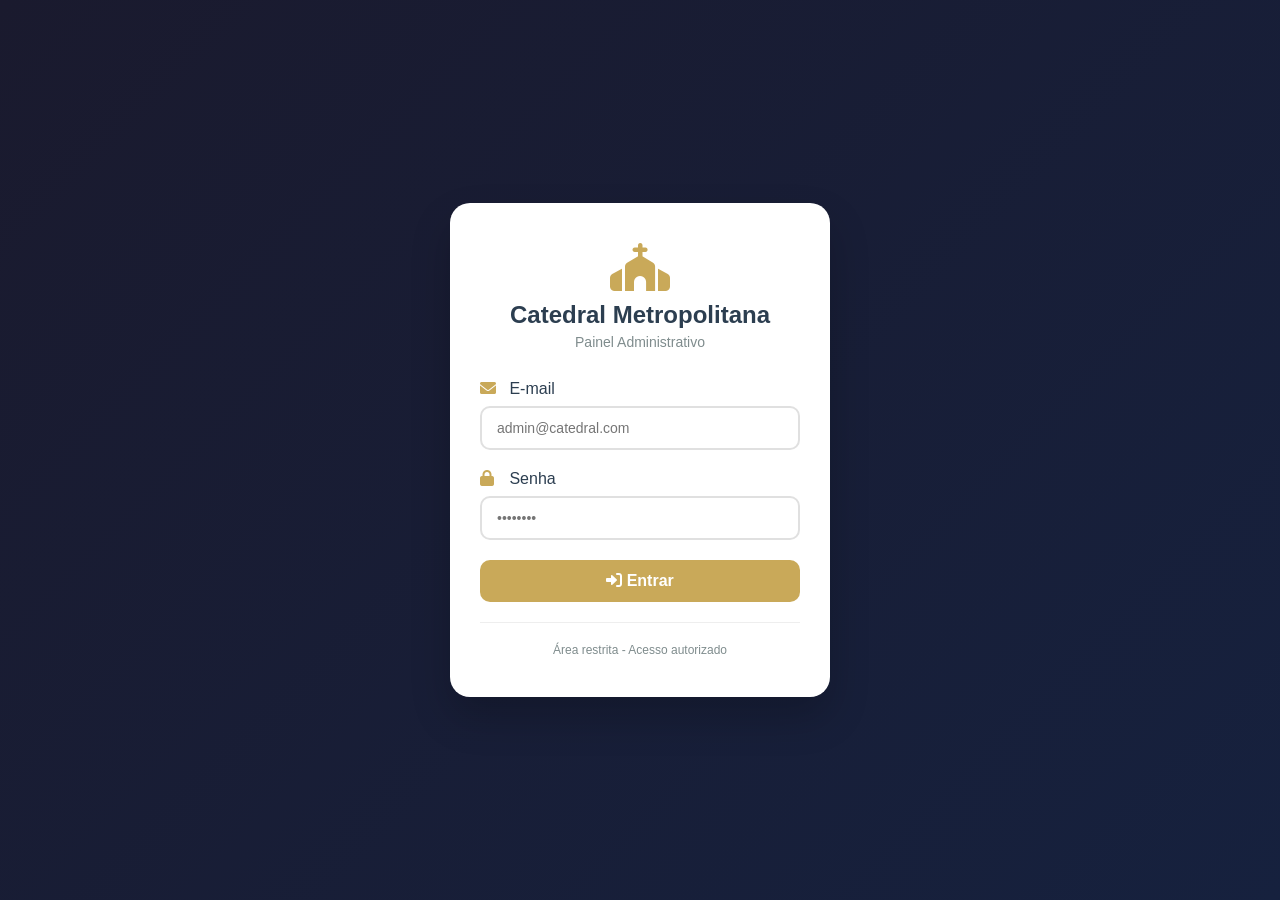
<file: admin/index.html>
<!DOCTYPE html>
<html lang="pt-BR">
<head>
    <meta charset="UTF-8">
    <meta name="viewport" content="width=device-width, initial-scale=1.0">
    <title>Admin Login - Catedral Metropolitana</title>
    <link rel="stylesheet" href="https://cdnjs.cloudflare.com/ajax/libs/font-awesome/6.0.0/css/all.min.css">
    <style>
        * {
            margin: 0;
            padding: 0;
            box-sizing: border-box;
        }
        body {
            font-family: -apple-system, BlinkMacSystemFont, 'Segoe UI', Roboto, Arial, sans-serif;
            background: linear-gradient(135deg, #1a1a2e 0%, #16213e 100%);
            min-height: 100vh;
            display: flex;
            align-items: center;
            justify-content: center;
        }
        .login-container {
            width: 100%;
            max-width: 420px;
            padding: 20px;
        }
        .login-card {
            background: white;
            border-radius: 20px;
            padding: 40px 30px;
            box-shadow: 0 20px 40px rgba(0,0,0,0.2);
        }
        .login-header {
            text-align: center;
            margin-bottom: 30px;
        }
        .login-header i {
            font-size: 48px;
            color: #c9a959;
            margin-bottom: 10px;
        }
        .login-header h2 {
            color: #2c3e50;
            margin-bottom: 5px;
        }
        .login-header p {
            color: #7f8c8d;
            font-size: 14px;
        }
        .form-group {
            margin-bottom: 20px;
        }
        .form-group label {
            display: block;
            margin-bottom: 8px;
            font-weight: 500;
            color: #2c3e50;
        }
        .form-group label i {
            width: 20px;
            color: #c9a959;
            margin-right: 5px;
        }
        .form-group input {
            width: 100%;
            padding: 12px 15px;
            border: 2px solid #e0e0e0;
            border-radius: 10px;
            font-size: 14px;
            transition: all 0.3s;
        }
        .form-group input:focus {
            outline: none;
            border-color: #c9a959;
        }
        .btn-login {
            width: 100%;
            background: #c9a959;
            color: white;
            border: none;
            padding: 12px;
            border-radius: 10px;
            font-size: 16px;
            font-weight: bold;
            cursor: pointer;
            transition: all 0.3s;
        }
        .btn-login:hover {
            background: #b8943f;
            transform: translateY(-2px);
        }
        .error-msg {
            background: #fee;
            color: #e74c3c;
            padding: 12px;
            border-radius: 8px;
            margin-top: 15px;
            text-align: center;
            font-size: 13px;
            display: none;
        }
        .login-footer {
            text-align: center;
            margin-top: 20px;
            padding-top: 20px;
            border-top: 1px solid #eee;
            font-size: 12px;
            color: #7f8c8d;
        }
    </style>
</head>
<body>
    <div class="login-container">
        <div class="login-card">
            <div class="login-header">
                <i class="fas fa-church"></i>
                <h2>Catedral Metropolitana</h2>
                <p>Painel Administrativo</p>
            </div>
            
            <form id="loginForm">
                <div class="form-group">
                    <label><i class="fas fa-envelope"></i> E-mail</label>
                    <input type="email" id="email" placeholder="admin@catedral.com" required>
                </div>
                
                <div class="form-group">
                    <label><i class="fas fa-lock"></i> Senha</label>
                    <input type="password" id="senha" placeholder="••••••••" required>
                </div>
                
                <button type="submit" class="btn-login">
                    <i class="fas fa-sign-in-alt"></i> Entrar
                </button>
                
                <div id="errorMsg" class="error-msg"></div>
            </form>
            
            <div class="login-footer">
                <p>Área restrita - Acesso autorizado</p>
            </div>
        </div>
    </div>
    
    <script>
        // Auth direto no index para funcionar imediatamente
        const loginForm = document.getElementById('loginForm');
        const errorMsg = document.getElementById('errorMsg');
        
        loginForm.addEventListener('submit', (e) => {
            e.preventDefault();
            
            const email = document.getElementById('email').value;
            const senha = document.getElementById('senha').value;
            
            if (email === 'admin@catedral.com' && senha === 'admin123') {
                localStorage.setItem('admin_logged', 'true');
                localStorage.setItem('admin_nome', 'Administrador');
                window.location.href = 'dashboard.html';
            } else {
                errorMsg.style.display = 'block';
                errorMsg.textContent = '❌ E-mail ou senha incorretos!';
            }
        });
    </script>
</body>
</html>
</file>
<file: admin/css/admin.css>
/* ===== ADMIN CSS ===== */
* {
    margin: 0;
    padding: 0;
    box-sizing: border-box;
}

:root {
    --primary: #c9a959;
    --primary-dark: #b8943f;
    --secondary: #2c3e50;
    --dark: #1a1a2e;
    --danger: #e74c3c;
    --success: #27ae60;
    --warning: #f39c12;
    --info: #3498db;
    --gray: #ecf0f1;
    --dark-gray: #7f8c8d;
}

body {
    font-family: -apple-system, BlinkMacSystemFont, 'Segoe UI', Roboto, Arial, sans-serif;
    background: #f5f6fa;
}

/* ===== SIDEBAR ===== */
.admin-wrapper {
    display: flex;
    min-height: 100vh;
}

.sidebar {
    width: 280px;
    background: var(--dark);
    color: white;
    display: flex;
    flex-direction: column;
    position: fixed;
    height: 100vh;
    overflow-y: auto;
}

.sidebar-header {
    padding: 25px 20px;
    text-align: center;
    border-bottom: 1px solid rgba(255,255,255,0.1);
}

.sidebar-header i {
    font-size: 40px;
    color: var(--primary);
    margin-bottom: 10px;
}

.sidebar-header h3 {
    font-size: 18px;
    font-weight: normal;
}

.sidebar-nav {
    flex: 1;
    padding: 20px 0;
}

.sidebar-nav a {
    display: flex;
    align-items: center;
    gap: 12px;
    padding: 12px 20px;
    color: rgba(255,255,255,0.7);
    text-decoration: none;
    transition: all 0.3s;
}

.sidebar-nav a i {
    width: 22px;
    font-size: 16px;
}

.sidebar-nav a:hover {
    background: rgba(255,255,255,0.1);
    color: white;
}

.sidebar-nav a.active {
    background: var(--primary);
    color: white;
}

.sidebar-footer {
    padding: 20px;
    border-top: 1px solid rgba(255,255,255,0.1);
}

.btn-logout {
    width: 100%;
    background: rgba(255,255,255,0.1);
    border: none;
    color: white;
    padding: 10px;
    border-radius: 8px;
    cursor: pointer;
    font-size: 14px;
    transition: all 0.3s;
    display: flex;
    align-items: center;
    justify-content: center;
    gap: 8px;
}

.btn-logout:hover {
    background: var(--danger);
}

/* ===== MAIN CONTENT ===== */
.main-content {
    flex: 1;
    margin-left: 280px;
    padding: 20px;
}

.content-header {
    display: flex;
    justify-content: space-between;
    align-items: center;
    margin-bottom: 25px;
    padding: 15px 20px;
    background: white;
    border-radius: 12px;
    box-shadow: 0 2px 10px rgba(0,0,0,0.05);
}

.content-header h1 {
    font-size: 24px;
    color: var(--secondary);
}

.user-info {
    display: flex;
    align-items: center;
    gap: 8px;
    color: var(--dark-gray);
}

/* ===== DASHBOARD CARDS ===== */
.stats-grid {
    display: grid;
    grid-template-columns: repeat(auto-fit, minmax(240px, 1fr));
    gap: 20px;
    margin-bottom: 30px;
}

.stat-card {
    background: white;
    border-radius: 12px;
    padding: 20px;
    display: flex;
    align-items: center;
    gap: 15px;
    box-shadow: 0 2px 10px rgba(0,0,0,0.05);
}

.stat-card i {
    font-size: 40px;
    color: var(--primary);
}

.stat-info h3 {
    font-size: 28px;
    font-weight: bold;
    color: var(--secondary);
}

.stat-info p {
    color: var(--dark-gray);
    font-size: 13px;
}

/* ===== TABELAS ===== */
.data-table {
    background: white;
    border-radius: 12px;
    overflow: hidden;
    box-shadow: 0 2px 10px rgba(0,0,0,0.05);
}

.data-table table {
    width: 100%;
    border-collapse: collapse;
}

.data-table th,
.data-table td {
    padding: 12px 15px;
    text-align: left;
    border-bottom: 1px solid #eee;
}

.data-table th {
    background: #f8f9fa;
    font-weight: 600;
    color: var(--secondary);
}

.data-table tr:hover {
    background: #f8f9fa;
}

/* ===== BOTÕES ===== */
.btn-add {
    background: var(--success);
    color: white;
    border: none;
    padding: 10px 20px;
    border-radius: 8px;
    cursor: pointer;
    margin-bottom: 20px;
    display: inline-flex;
    align-items: center;
    gap: 8px;
    font-size: 14px;
}

.btn-edit {
    background: var(--info);
    color: white;
    border: none;
    padding: 5px 10px;
    border-radius: 5px;
    cursor: pointer;
    margin: 0 2px;
}

.btn-delete {
    background: var(--danger);
    color: white;
    border: none;
    padding: 5px 10px;
    border-radius: 5px;
    cursor: pointer;
    margin: 0 2px;
}

.btn-view {
    background: var(--warning);
    color: white;
    border: none;
    padding: 5px 10px;
    border-radius: 5px;
    cursor: pointer;
    margin: 0 2px;
}

/* ===== STATUS BADGES ===== */
.status-badge {
    display: inline-block;
    padding: 4px 12px;
    border-radius: 20px;
    font-size: 12px;
    font-weight: 500;
}

.status-agendado { background: #fff3cd; color: #856404; }
.status-confirmado { background: #d4edda; color: #155724; }
.status-cancelado { background: #f8d7da; color: #721c24; }
.status-lido { background: #d4edda; color: #155724; }
.status-nao-lido { background: #f8d7da; color: #721c24; }
.status-publicado { background: #d4edda; color: #155724; }
.status-rascunho { background: #e2e3e5; color: #383d41; }

/* ===== MODAL ===== */
.modal {
    display: none;
    position: fixed;
    top: 0;
    left: 0;
    width: 100%;
    height: 100%;
    background: rgba(0,0,0,0.5);
    z-index: 1000;
    align-items: center;
    justify-content: center;
}

.modal.active {
    display: flex;
}

.modal-content {
    background: white;
    border-radius: 16px;
    padding: 25px;
    max-width: 500px;
    width: 90%;
}

.modal-header {
    display: flex;
    justify-content: space-between;
    align-items: center;
    margin-bottom: 20px;
}

.modal-header h3 {
    color: var(--secondary);
}

.modal-close {
    background: none;
    border: none;
    font-size: 24px;
    cursor: pointer;
    color: var(--dark-gray);
}

/* ===== FORMULÁRIOS ===== */
.admin-form .form-group {
    margin-bottom: 15px;
}

.admin-form label {
    display: block;
    margin-bottom: 5px;
    font-weight: 500;
    color: var(--secondary);
}

.admin-form input,
.admin-form textarea,
.admin-form select {
    width: 100%;
    padding: 10px;
    border: 1px solid #ddd;
    border-radius: 8px;
    font-family: inherit;
}

.admin-form textarea {
    resize: vertical;
    min-height: 100px;
}

.btn-save {
    background: var(--success);
    color: white;
    border: none;
    padding: 12px;
    border-radius: 8px;
    cursor: pointer;
    width: 100%;
    font-size: 16px;
    font-weight: bold;
}

/* ===== LOADING ===== */
.loading {
    text-align: center;
    padding: 40px;
    color: var(--dark-gray);
}

/* ===== RESPONSIVO ===== */
@media (max-width: 768px) {
    .sidebar {
        width: 70px;
    }
    
    .sidebar-header h3,
    .sidebar-nav a span,
    .sidebar-footer span {
        display: none;
    }
    
    .sidebar-nav a {
        justify-content: center;
        padding: 15px;
    }
    
    .sidebar-nav a i {
        margin: 0;
    }
    
    .main-content {
        margin-left: 70px;
    }
    
    .stats-grid {
        grid-template-columns: 1fr;
    }
    
    .data-table {
        overflow-x: auto;
    }
}
</file>
